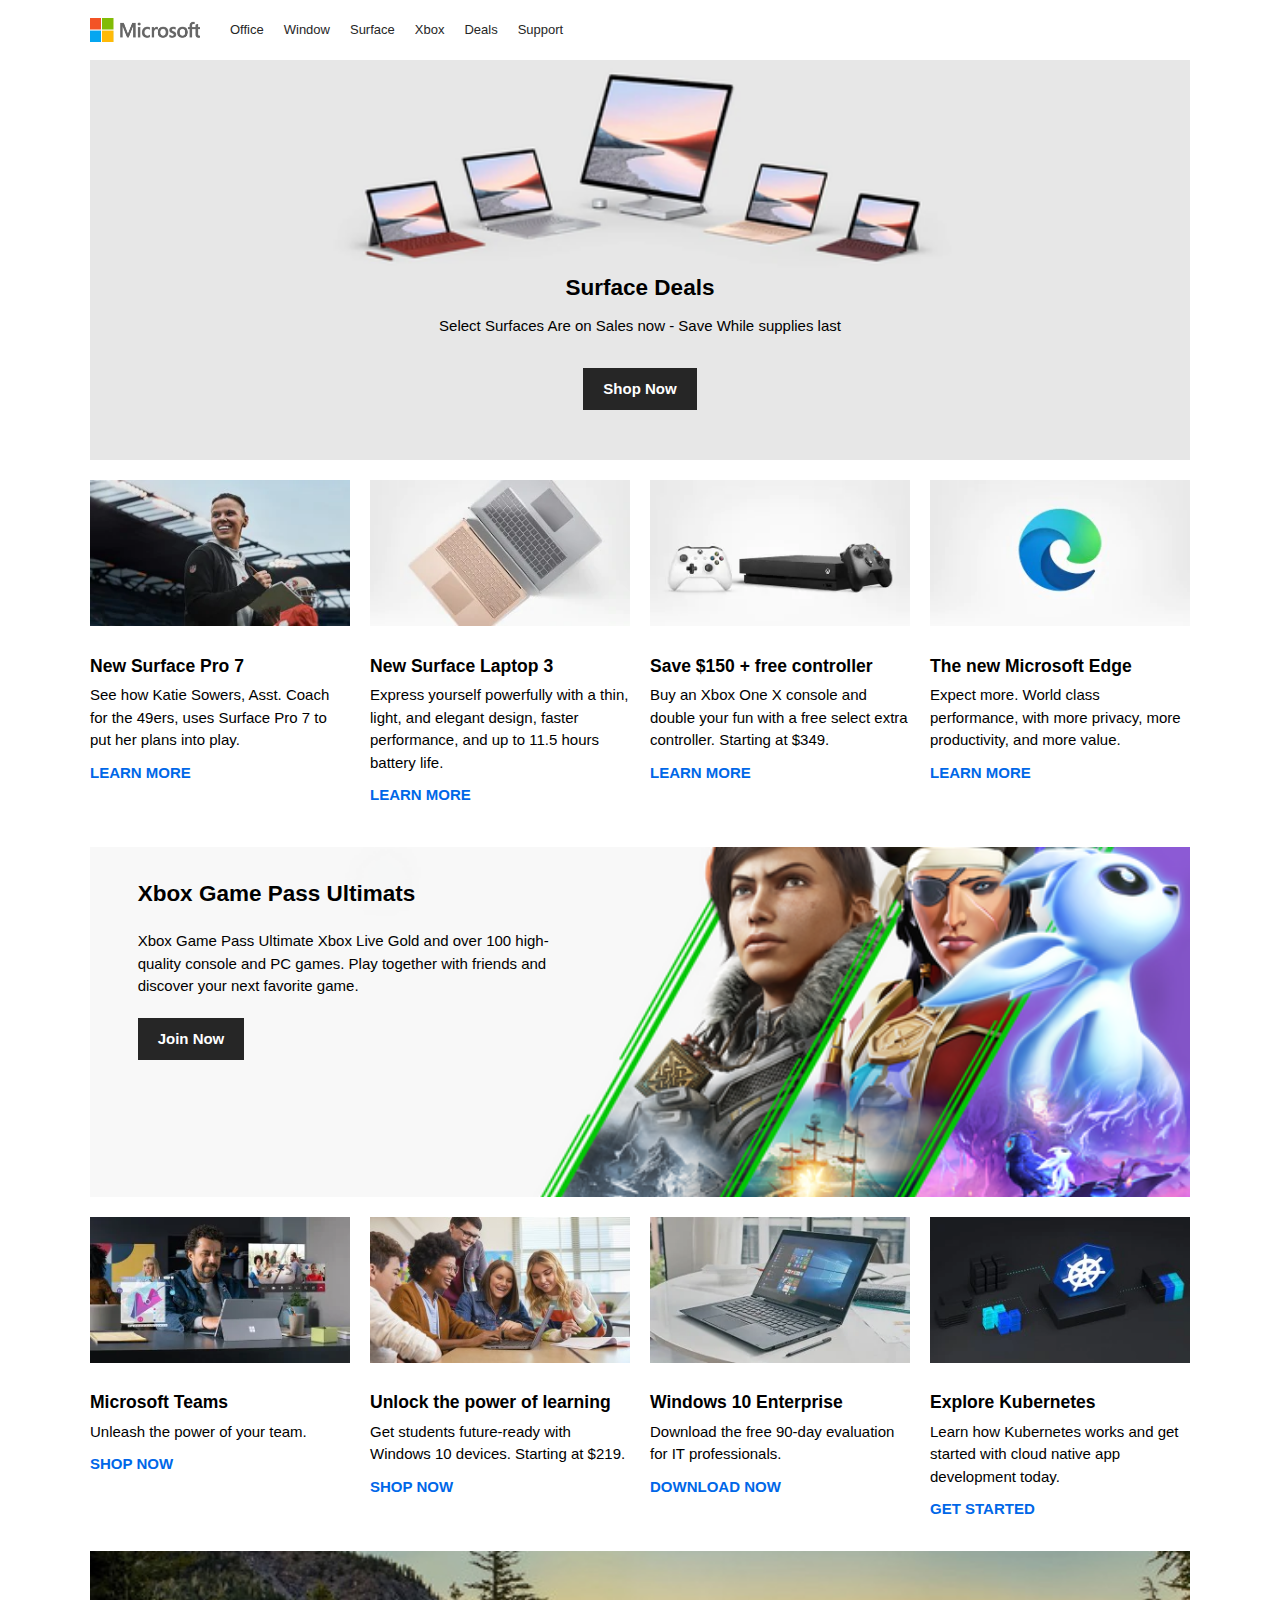
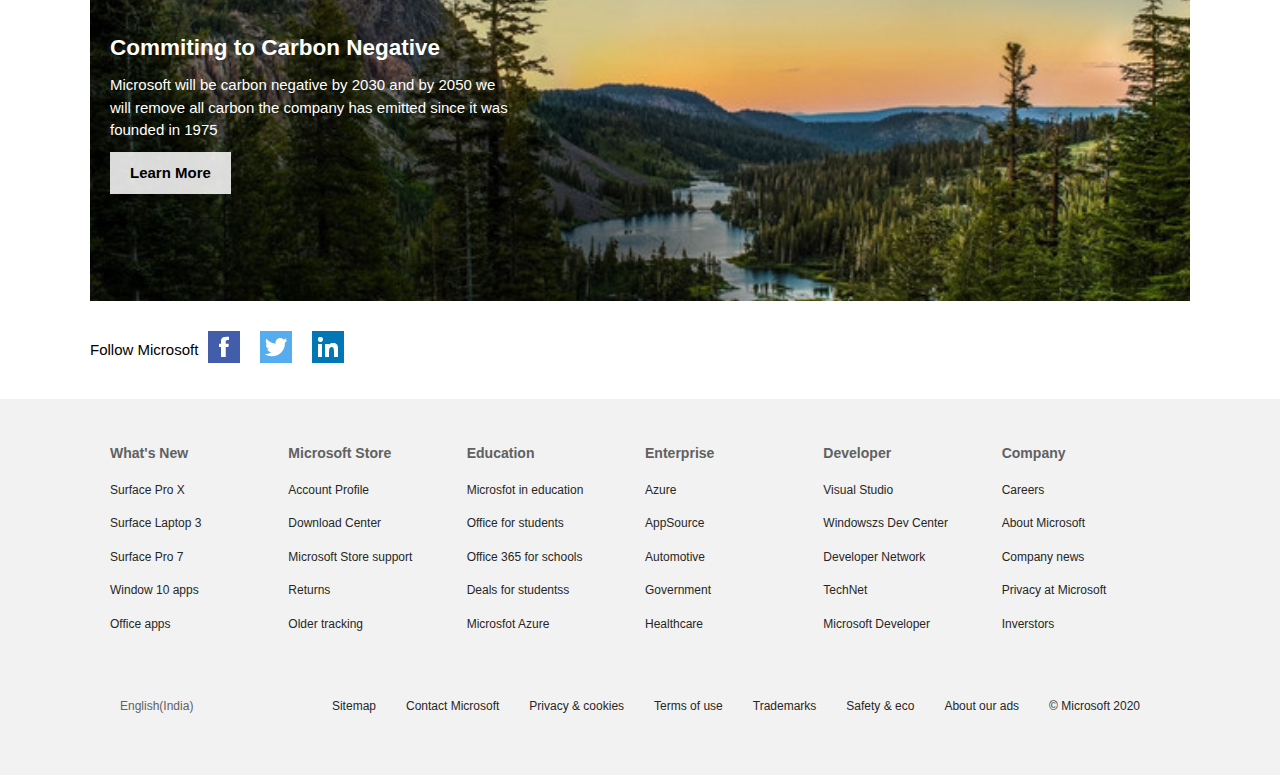
<file: index.html>
<!DOCTYPE html>
<html lang="en">
<head>
    <meta charset="UTF-8">
    <meta http-equiv="X-UA-Compatible" content="IE=edge">
    <meta name="viewport" content="width=device-width, initial-scale=1.0">
    <link rel="stylesheet" href="https://cdnjs.cloudflare.com/ajax/libs/font-awesome/6.0.0-beta2/css/all.min.css" integrity="sha512-YWzhKL2whUzgiheMoBFwW8CKV4qpHQAEuvilg9FAn5VJUDwKZZxkJNuGM4XkWuk94WCrrwslk8yWNGmY1EduTA==" crossorigin="anonymous" referrerpolicy="no-referrer" />
    <link rel="stylesheet" type="text/css" href="style.css">
    <title>Microsoft Official Homepage</title>
</head>
<body>
  <div class="menu-btn">
    <i class="fas fa-bars fa-2x"></i>
  </div>
    <div class="container">
        <!-- nav -->
        <nav class="main-nav">
        <img src="/images/logo.png" alt="Microsoft" class="logo">

        <ul class="main-menu">
            <li><a href="#">Office</a></li>
            <li><a href="#">Window</a></li>
            <li><a href="#">Surface</a></li>
            <li><a href="#">Xbox</a></li>
            <li><a href="#">Deals</a></li>
            <li><a href="#">Support</a></li>
        </ul>

        <ul class="right-menu">
            <li>
                <a href="#">
                    <i class="fas fa-search"></i>
                </a>
            </li>
            <li>
                <a href="#">
                    <i class="fas fa-shopping-cart"></i>
                </a>
            </li>
        </ul>
    </nav>
    <!-- Showcase -->
    <header class="showcase">
        <h2>Surface Deals</h2>
        <p>Select Surfaces Are on Sales now - Save While supplies last</p>
        <a href="#" class="btn">Shop Now <i class="fas fa-chevron-right"></i>
        </a>
    </header>
    <!-- Home Card  1 -->
    <section class="home-cards">
        <div>
          <img src="images/card1.png" alt="">
          <h3>New Surface Pro 7</h3>
          <p>
            See how Katie Sowers, Asst. Coach for the 49ers, uses Surface Pro 7
              to put her plans into play.
          </p>
          <a href="#">Learn More <i class="fas fa-chevron-right"></i></a>
        </div>
        <div>
          <img src="images/card2.png" alt="" />
          <h3>New Surface Laptop 3</h3>
          <p>
            Express yourself powerfully with a thin, light, and elegant design,
            faster performance, and up to 11.5 hours battery life.
          </p>
          <a href="#">Learn More <i class="fas fa-chevron-right"></i></a>
        </div>
        <div>
          <img src="images/card3.png" alt="" />
          <h3>Save $150 + free controller</h3>
          <p>
            Buy an Xbox One X console and double your fun with a free select
            extra controller. Starting at $349.
          </p>
          <a href="#">Learn More <i class="fas fa-chevron-right"></i></a>
        </div>
        <div>
          <img src="images/card4.png" alt="" />
          <h3>The new Microsoft Edge</h3>
          <p>
            Expect more. World class performance, with more privacy, more
            productivity, and more value.
          </p>
          <a href="#">Learn More <i class="fas fa-chevron-right"></i></a>
        </div>
      </section>
  
  

    <!-- Xbox -->
    <section class="xbox">
        <div class="content">
            <h2>Xbox Game Pass Ultimats</h2>
            <p>Xbox Game Pass Ultimate Xbox Live Gold and over 100 high-quality
                console and PC games. Play together with friends and discover your
                next favorite game.</p>         
                   <a href="#" class="btn">Join Now <i class="fas fa-chevron-right"></i></a>
        </div>
    </section>

    <!-- Home-cards 2 -->
    <section class="home-cards">
        <div>
          <img src="images/card5.png" alt="" />
          <h3>Microsoft Teams</h3>
          <p>
            Unleash the power of your team.
          </p>
          <a href="#">Shop Now <i class="fas fa-chevron-right"></i></a>
        </div>
        <div>
          <img src="images/card6.jpg" alt="" />
          <h3>Unlock the power of learning</h3>
          <p>
            Get students future-ready with Windows 10 devices. Starting at $219.
          </p>
          <a href="#">Shop Now <i class="fas fa-chevron-right"></i></a>
        </div>
        <div>
          <img src="images/card7.png" alt="" />
          <h3>Windows 10 Enterprise</h3>
          <p>
            Download the free 90-day evaluation for IT professionals.
          </p>
          <a href="#">Download Now <i class="fas fa-chevron-right"></i></a>
        </div>
        <div>
          <img src="images/card8.png" alt="" />
          <h3>Explore Kubernetes</h3>
          <p>
            Learn how Kubernetes works and get started with cloud native app
            development today.
          </p>
          <a href="#">Get Started <i class="fas fa-chevron-right"></i></a>
        </div>
      </section>
      
    <!-- carbon -->
    <section class="carbon">
        <div class="content">
            <h2>Commiting to Carbon Negative</h2>
            <p>Microsoft will be carbon negative by 2030 and by 2050 we will remove
                all carbon the company has emitted since it was founded in 1975
            </p>
            <a href="#" class="btn">Learn More<i class="fas fa-chevron-right"></i></a>
        </div>
    </section>
     <!-- Follow -->

     <section class="follow">
         <p>Follow Microsoft</p>
         <a href="https://facebook.com">
        <img src="./images/social-fb.png" alt="facebook "></a>
        <a href="https://twitter.com">
            <img src="./images/social-twitter.png" alt="twitter "></a>
            <a href="https://Linkedin.com">
                <img src="./images/social-linkedin.png" alt="Linkedin "></a>
     </section>
  </div>
     <!-- link -->

     <section class="Links">
         <div class="links-inner">
             <ul>
                 <li><h3>What's New</h3></li>
                 <li><a href="#">Surface Pro X</a></li>
                 <li><a href="#">Surface Laptop 3</a></li>
                 <li><a href="#">Surface Pro 7</a></li>
                 <li><a href="#">Window 10 apps</a></li>
                 <li><a href="#">Office apps</a></li>
             </ul>
             <ul>
                <li><h3>Microsoft Store</h3></li>
                <li><a href="#">Account Profile</a></li>
                <li><a href="#">Download Center</a></li>
                <li><a href="#">Microsoft Store support</a></li>
                <li><a href="#">Returns</a></li>
                <li><a href="#">Older tracking</a></li>
              </ul>
              <ul>
                <li><h3>Education</h3></li>
                <li><a href="#">Microsfot in education</a></li>
                <li><a href="#">Office for students</a></li>
                <li><a href="#">Office 365 for schools</a></li>
                <li><a href="#">Deals for studentss</a></li>
                <li><a href="#">Microsfot Azure</a></li>
              </ul>
              <ul>
                <li><h3>Enterprise</h3></li>
                <li><a href="#">Azure</a></li>
                <li><a href="#">AppSource</a></li>
                <li><a href="#">Automotive</a></li>
                <li><a href="#">Government</a></li>
                <li><a href="#">Healthcare</a></li>
              </ul>
              <ul>
                <li><h3>Developer</h3></li>
                <li><a href="#">Visual Studio</a></li>
                <li><a href="#">Windowszs Dev Center</a></li>
                <li><a href="#">Developer Network</a></li>
                <li><a href="#">TechNet</a></li>
                <li><a href="#">Microsoft Developer</a></li>
              </ul>
              <ul>
                <li><h3>Company</h3></li>
                <li><a href="#">Careers</a></li>
                <li><a href="#">About Microsoft</a></li>
                <li><a href="#">Company news</a></li>
                <li><a href="#">Privacy at Microsoft</a></li>
                <li><a href="#">Inverstors</a></li>
              </ul>
         </div>
     </section>

     <!-- Footer -->
     <footer class="main-footer">
         <div class="footer-inner">
             <div><i class="fas fa-globe fa-2x"></i>
            English(India) </div>
            <ul>
                  <li><a href="#">Sitemap</a></li>
                  <li><a href="#">Contact Microsoft</a></li>
                  <li><a href="#">Privacy & cookies</a></li>
                  <li><a href="#">Terms of use</a></li>
                  <li><a href="#">Trademarks</a></li>
                  <li><a href="#">Safety & eco</a></li>
                  <li><a href="#">About our ads</a></li>
                  <li><a href="#">&copy; Microsoft 2020</a></li>
              </ul>
            
         </div>
     </footer>
    <script>
      document.querySelector('.menu-btn').addEventListener('click', () => document.querySelector('.main-menu').classList.toggle('show'));
      
    </script>
    
</body>
</html>
</file>
<file: style.css>
* {
  box-sizing: border-box;
  margin: 0;
  padding: 0;
}

body {
  font-family: "Segoe UI", "Segoe UI", Tahoma, Geneva, Verdana, sans-serif;
  background: #fff;
  color: #000;
  font-size: 15px;
  line-height: 1.5;
}
a {
  color: #262626;
  text-decoration: none;
}
ul {
  list-style: none;
}
.container {
  width: 90%;
  max-width: 1100px;
  margin: auto;
}
/* nav/ */
.main-nav {
  display: flex;
  align-items: center;
  justify-content: space-between;
  height: 60px;
  padding: 20px 0;
  font-size: 13px;
}

.main-nav .logo {
  width: 110px;
}

.main-nav ul {
  display: flex;
}
.main-nav ul li {
  padding: 0 10px;
}
.main-nav ul li a {
  padding-bottom: 2px;
}
.main-nav ul li a:hover {
  border-bottom: 2px solid #262626;
}

.main-nav ul.main-menu {
  flex: 1;
  margin-left: 20px;
}
.menu-btn {
  cursor: pointer;
  position: absolute;
  top: 20px;
  right: 30px;
  z-index: 2;
  display: none;
}

.btn {
  cursor: pointer;
  display: inline-block;
  padding: 0;
  font-weight: bold;
  padding: 10px 20px;
  background: #262626;
  color: #fff;
  font-size: 15px;
}
.btn:hover {
  opacity: 0.9;
}

/* showcase */

.showcase {
  width: 100%;
  height: 400px;
  background: url("./images/slide1.png") no-repeat center center/cover;
  display: flex;
  flex-direction: column;
  align-items: center;
  text-align: center;
  justify-content: flex-end;
  padding-bottom: 50px;
  margin-bottom: 20px;
}

.showcase h2,
.showcase p {
  margin-bottom: 10px;
}
.showcase .btn {
  margin-top: 20px;
}

/* home cards */

.home-cards {
  display: grid;
  grid-template-columns: repeat(4, 1fr);
  grid-gap: 20px;
}

.home-cards img {
  width: 100%;
  margin-bottom: 20px;
}
.home-cards h3 {
  margin-bottom: 5px;
}

.home-cards a {
  display: inline-block;
  padding-top: 10px;
  color: #0067e8;
  text-transform: uppercase;
  font-weight: bold;
}
.home-cards a:hover {
  margin-left: 10px;
}
/* Xbox styling */

.xbox {
  height: 350px;
  width: 100%;
  background: url(./images/xbox1.png) no-repeat center center/cover;
  color: black;
  display: grid;
  justify-content: space-around;
  margin-top: 40px;
  margin-bottom: 20px;
}
.xbox .content {
  margin-left: 40px;
  margin-top: 30px;
  width: 40%;
}

.xbox .content p {
  padding-bottom: 20px;
  padding-top: 20px;
}

/* carbon section */
.carbon {
  height: 350px;
  width: 100%;
  background: url("./images/carbon.jpg") no-repeat center center/cover;
  margin-top: 30px;
  position: relative;
}
.carbon .content {
  width: 55%;
  margin-left: 20px;
  position: absolute;
  top: 80px;
  color: #fff;
  font-weight: normal;
}

.carbon p {
  margin: 10px 0;
  width: 400px;
}
.carbon .btn {
  background-color: rgba(255, 255, 255, 0.856);
  color: #000;
}

/* follow */

.follow {
  display: flex;
  align-items: center;
  justify-content: flex-start;
  margin: 30px 0 30px;
}

.follow * {
  margin-right: 10px;
}

/* Links */

.Links {
  background-color: #f2f2f2;
  color: #616161;
  font-size: 12px;
  padding: 35px 0;
  /* margin-left: 0 40px; */
  align-items: center;
}
.links-inner {
  max-width: 1100px;
  margin: 0 auto;
  padding: 0 20px;
  display: grid;
  grid-template-columns: repeat(6, 1fr);
  grid-gap: 10px;
  align-items: flex-start;
  justify-content: center;
}

.links-inner li {
  line-height: 2.8;
}

/* footer */

.main-footer {
  background: #f2f2f2;
  color: #616161;
  font-size: 12px;
  padding: 20px 0;
}
.footer-inner {
  max-width: 1100px;
  margin: 0 auto;
  padding: 0 20px 0 20px;
  /* display: grid; */
  /* grid-template-columns: repeat(8, 1fr); */
  display: flex;
  align-items: center;
  justify-content: space-between;
}

.main-footer div {
  margin-bottom: 20px;
  display: flex;
  align-items: center;
}
.footer-inner div i {
  margin-right: 10px;
}
.footer-inner ul {
  display: flex;
  flex-wrap: wrap;
}

.footer-inner li {
  margin-right: 30px;
  margin-bottom: 20px;
}

@media (max-width: 700px) {
  .menu-btn {
    display: block;
  }

  .menu-btn:hover {
    opacity: 0.5;
  }
  .main-nav ul.right-menu {
    margin-right: 50px;
  }
  .main-nav ul.main-menu {
    display: block;
    position: absolute;
    top: 0;
    left: 0;
    background: #f2f2f2;
    width: 50%;
    height: 100%;
    transform: translateX(-500px);
    border-radius: #ccc 1px solid;
    opacity: 0.9;
    padding: 30px;
    transition: transform 0.5s ease-in-out;
  }
  .main-nav ul.main-menu.show {
    transform: translateX(-20px);
  }
  .main-nav ul.main-menu li {
    padding: 10px;
    border-bottom: #ccc solid 1px;
    font-size: 14px;
  }
  .main-nav ul.main-menu li:last-child {
    border-bottom: 0;
  }
  .home-cards {
    grid-template-columns: repeat(2, 1fr);
  }
  .xbox .content p {
    display: none;
  }
  .xbox .content h2 {
    margin-bottom: 20px;
  }
  .xbox .content {
    margin: 30px;
  }
  .carbon .content {
    width: 85%;
  }
  .Links .links-inner {
    grid-template-columns: repeat(2, 1fr);
  }
}

@media (max-width: 500px) {
  .home-cards {
    grid-template-columns: 1fr;
  }
  .Links .links-inner {
    grid-template-columns: 1fr;
  }
  .Links .links-inner ul {
    margin-bottom: 20px;
  }
}
</file>
